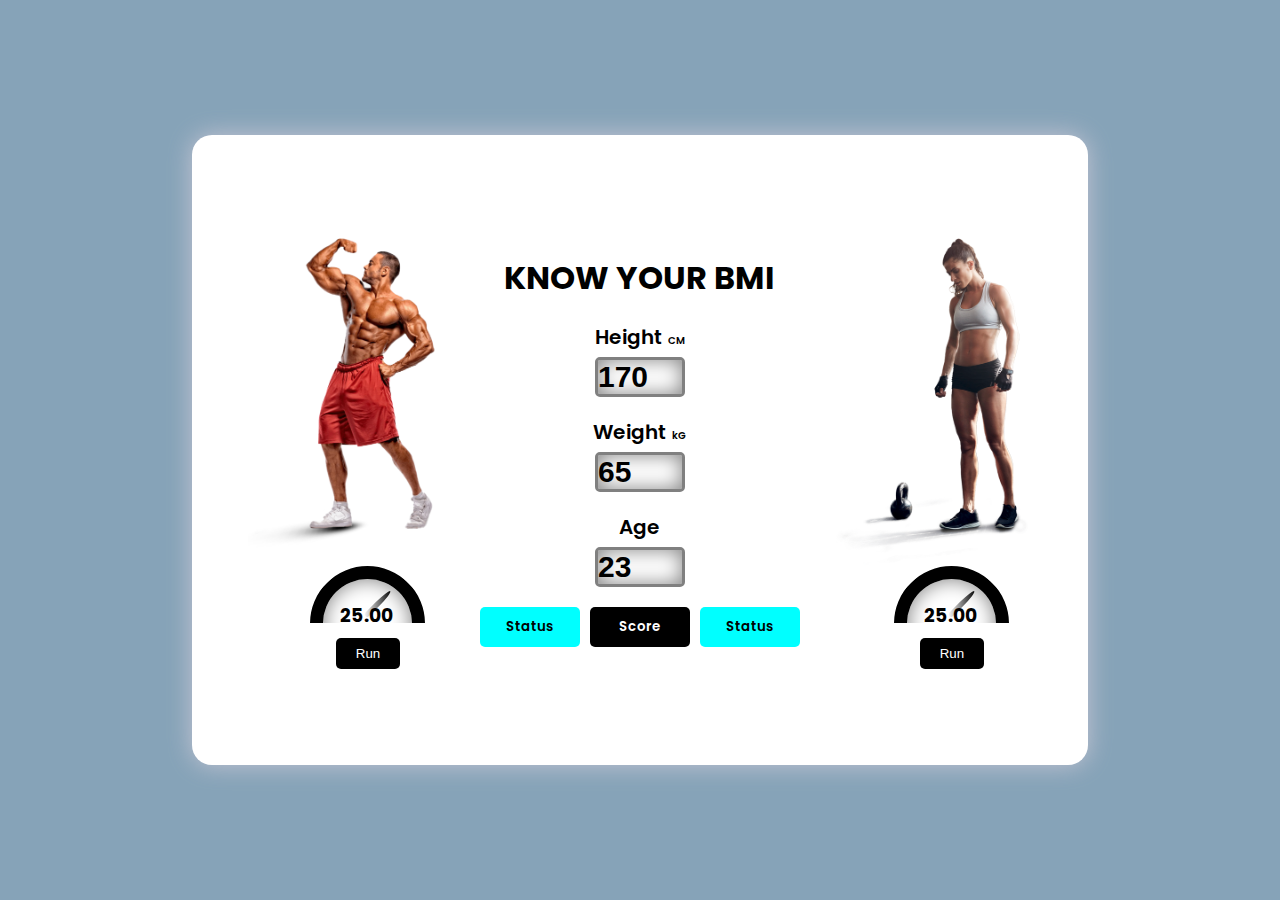
<file: BMI/index.html>
<!DOCTYPE html>
<html lang="en">
<head>
    <meta charset="UTF-8">
    <meta http-equiv="X-UA-Compatible" content="IE=edge">
    <meta name="viewport" content="width=device-width, initial-scale=1.0">
    <link rel="stylesheet" href="style.css">
    <title>BMI CAlCULATOR</title>
</head>
<body>
    <header>
        <div class="male">
            <img id="male_img" src="image/male.png" alt="">
            <div class="speed">
                <div class="speedmeter"></div>
                <div class="needle"></div>
                <h3 id="male_value">25.00</h3>
            </div>
            <input type="submit" value="Run" id="male">
        </div>
        <div class="cal">
            <h1>KNOW YOUR BMI</h1>
            <div class="card">
                <h4>Height <span>CM</span></h4>
                <input type="number"  id="height" value="170" >
            </div>
            <div class="card">
                <h4>Weight <span>kG</span></h4>
                <input type="number"  id="weight" value="65">
            </div>
            <div class="card">
                <h4>Age</h4>
                <input type="number"  id="age" value="23" >
            </div>

            <div class="btns">
                <button id="male_btn">Status</button>
                <button>Score</button>
                <button id ="female_btn">Status</button>
            </div>

        </div>
        <div class="female">
            <img id="female_img" src="image/female.png" alt="">
            <div class="speed">
                <div class="speedmeter"></div>
                <div class="needle"></div>
                <h3 id="female_value">25.00</h3>
            </div>
            <input type="submit" value="Run" id="female">
        </div>
    </header>



    <script src="bmi.js"></script>
</body>
</html>
</file>
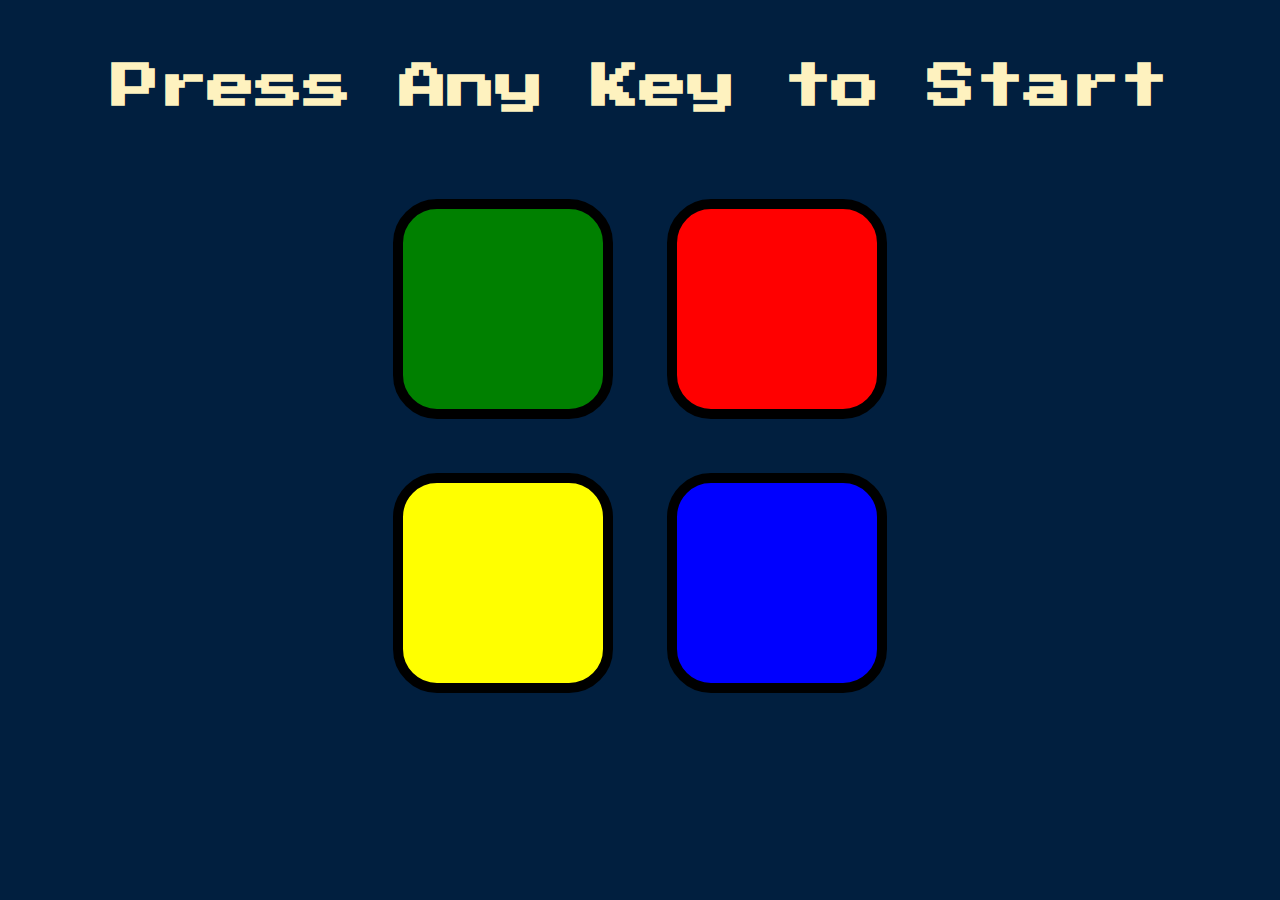
<file: SIMON_GAME/index.html>
<!DOCTYPE html>
<html lang="en" dir="ltr">

<head>
  <meta charset="utf-8">
  <title>Simon</title>
  <link rel="stylesheet" href="styles.css">
  <link href="https://fonts.googleapis.com/css?family=Press+Start+2P" rel="stylesheet">
</head>

<body>
  <h1 id="level-title">Press Any Key to Start</h1>
  <div class="container">
    <div lass="row">

      <div type="button" id="green" class="btn green">

      </div>

      <div type="button" id="red" class="btn red">

      </div>
    </div>

    <div class="row">

      <div type="button" id="yellow" class="btn yellow">

      </div>
      <div type="button" id="blue" class="btn blue">

      </div>

    </div>

  </div>

  <script src="https://ajax.googleapis.com/ajax/libs/jquery/3.3.1/jquery.min.js"></script>
  <script src="game.js" charset="utf-8"></script>

</body>

</html>
</file>
<file: BMI/style.css>
@import url('https://fonts.googleapis.com/css2?family=Poppins:wght@400;700&family=Roboto:wght@400;700&display=swap');

*{
    margin: 0;
    padding: 0;
    box-sizing: border-box;
}


body {
    width: 100%;
    height: 100vh;
    display: flex;
    align-items: center;
    justify-content: center;
    font-family: 'poppins', sans-serif;
    background-color: #86A3B8;
}

header {
    width: 70%;
    height: 70%;
    background: #fff;
    box-shadow: 0px 0px 25px rgb(197, 197, 211);
    border-radius: 20px;
    padding: 10px;
    display: flex;
}

header .male, .cal,.female{
    position: relative;
    width: 33.33%;
    height: 100%;
    /* border: 1px solid #000; */
    display: flex;
    align-items: center;
    justify-content: center;
    flex-direction: column;
}

header img {
    width: 200px;
}

header .speed {
    display: inline-block;
    position: relative;
    height: 57px;
    overflow: hidden;
    margin-left: 40px;
}

header .speed .speedmeter {
    width: 115px;
    height: 115px;
    border-top: 13px solid #000;
    border-left: 13px solid #000;
    border-right: 13px solid #fff;
    border-bottom: 13px solid #fff;
    border-radius: 100%;
    transform: rotate(45deg);
    display: flex;
    box-shadow: inset 0px 0px 20px grey;
    transition: all 5s;
}

header .speed .needle {
    position: absolute;
    width: 5px;
    height: 35px;
    background: linear-gradient(45deg, transparent, #000);
    border-bottom-left-radius: 5px;
    border-bottom-right-radius: 5px;
    border-top-left-radius: 100%;
    border-top-right-radius: 100%;
    top: 15px;
    left: 53px;
    display: inline-block;
    transform-origin: bottom;
    transform: rotate(45deg);
    transition: all 5s;
}

header .speed h3 {
    position: absolute;
    top: 35px;
    left: 30px;
}

header input[type="submit"]{
    margin: 15px 0px 0px 40px;
    padding: 8px 20px;
    border: none;
    outline: none;
    border-radius: 5px;
    background: #000;
    color: #fff;
    cursor: pointer;
    transform: .5s linear;
}

header input[type="submit"]:hover{
    background: grey;
}

header .cal .card {
    display: flex;
    align-items: center;
    justify-content: center;
    flex-direction: column;
    margin-top: 20px;
}

header .cal .card h4{
    font-size: 20px;
    font-weight: 600;
}

header .cal .card h4 span{
    font-size: 10px;
    font-weight: 600;
}

header .cal .card input{
    border: 3px solid grey;
    outline: none;
    width: 90px;
    font-size: 30px;
    font-weight: 900;
    margin-top: 5px;
    border-radius: 5px;
    box-shadow: inset 0px 0px 20px gray;

}

header .cal .btns {
    margin-top: 20px;
    display: flex;
    align-items: center;
}

header .cal .btns button {
    width: 100px;
    padding: 10px 0px;
    margin: 0px 5px;
    background: aqua;
    border: none;
    outline:  none;
    font-family: 'poppins',sans-serif;
    border-radius: 5px;
    font-weight: 600;
    transition: 1s linear;
}

header .cal .btns button:nth-child(2) {
    background: #000;
    color: #fff;
}

header .cal .btns button:nth-child(3) {
    background: aqua;

}
</file>
<file: SIMON_GAME/styles.css>
body {
  text-align: center;
  background-color: #011F3F;
}

#level-title {
  font-family: 'Press Start 2P', cursive;
  font-size: 3rem;
  margin:  5%;
  color: #FEF2BF;
}

.container {
  display: block;
  width: 50%;
  margin: auto;

}

.btn {
  margin: 25px;
  display: inline-block;
  height: 200px;
  width: 200px;
  border: 10px solid black;
  border-radius: 20%;
}

.game-over {
  background-color: red;
  opacity: 0.8;
}

.red {
  background-color: red;
}

.green {
  background-color: green;
}

.blue {
  background-color: blue;
}

.yellow {
  background-color: yellow;
}

.pressed {
  box-shadow: 0 0 20px white;
  background-color: grey;
}
</file>
